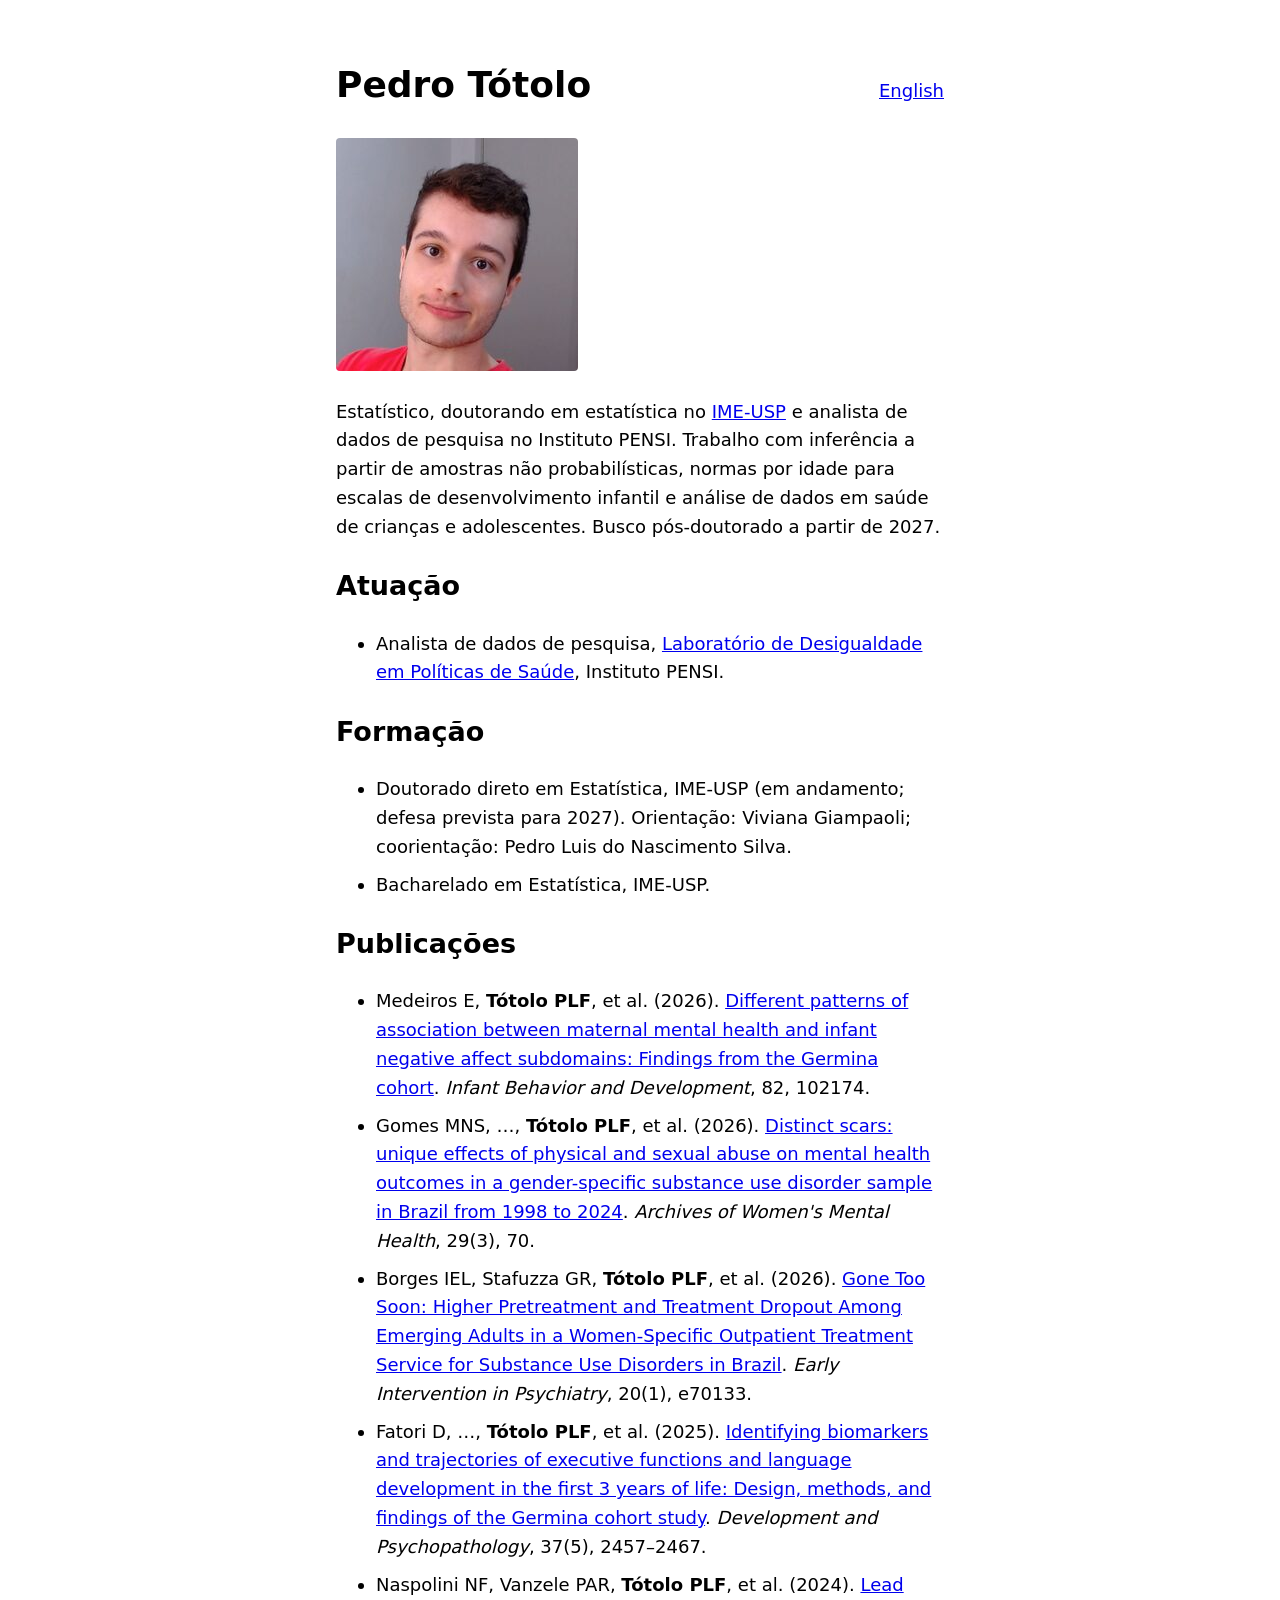
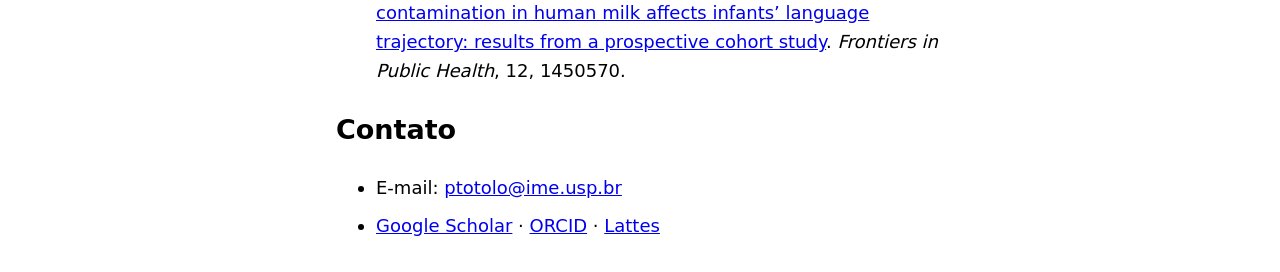
<file: index.html>
<!doctype html>
<html lang="pt-BR">
<head>
<meta charset="utf-8">
<meta name="viewport" content="width=device-width, initial-scale=1">
<title>Pedro Luis Freitas Tótolo</title>
<meta name="description" content="Pedro Luis Freitas Tótolo, estatístico, doutorando em estatística no IME-USP e analista de dados de pesquisa no Instituto PENSI.">
<meta property="og:title" content="Pedro Luis Freitas Tótolo">
<meta property="og:description" content="Estatístico, doutorando no IME-USP e analista de dados de pesquisa no Instituto PENSI.">
<meta property="og:image" content="https://ptotolo.github.io/photo.jpg">
<meta property="og:url" content="https://ptotolo.github.io/">
<meta property="og:type" content="profile">
<link rel="icon" href="photo.jpg">
<link rel="alternate" hreflang="pt-BR" href="https://ptotolo.github.io/">
<link rel="alternate" hreflang="en" href="https://ptotolo.github.io/en.html">
<link rel="stylesheet" href="style.css">
</head>
<body>
<header>
<h1>Pedro Tótolo</h1>
<nav><a href="en.html" hreflang="en" lang="en">English</a></nav>
</header>
<main>
<img src="photo.jpg" width="242" height="233" alt="Foto de Pedro Tótolo">
<p>Estatístico, doutorando em estatística no <a href="https://www.ime.usp.br">IME-USP</a> e analista de dados de pesquisa no Instituto PENSI. Trabalho com inferência a partir de amostras não probabilísticas, normas por idade para escalas de desenvolvimento infantil e análise de dados em saúde de crianças e adolescentes. Busco pós-doutorado a partir de 2027.</p>
<h2>Atuação</h2>
<ul>
<li>Analista de dados de pesquisa, <a href="https://institutopensi.org.br/pesquisa/ciencias-sociais/lab-desigualdade">Laboratório de Desigualdade em Políticas de Saúde</a>, Instituto PENSI.</li>
</ul>
<h2>Formação</h2>
<ul>
<li>Doutorado direto em Estatística, IME-USP (em andamento; defesa prevista para 2027). Orientação: Viviana Giampaoli; coorientação: Pedro Luis do Nascimento Silva.</li>
<li>Bacharelado em Estatística, IME-USP.</li>
</ul>
<h2>Publicações</h2>
<ul>
<li>Medeiros E, <b>Tótolo PLF</b>, et al. (2026). <a href="https://doi.org/10.1016/j.infbeh.2025.102174">Different patterns of association between maternal mental health and infant negative affect subdomains: Findings from the Germina cohort</a>. <i>Infant Behavior and Development</i>, 82, 102174.</li>
<li>Gomes MNS, …, <b>Tótolo PLF</b>, et al. (2026). <a href="https://doi.org/10.1007/s00737-026-01702-5">Distinct scars: unique effects of physical and sexual abuse on mental health outcomes in a gender-specific substance use disorder sample in Brazil from 1998 to 2024</a>. <i>Archives of Women's Mental Health</i>, 29(3), 70.</li>
<li>Borges IEL, Stafuzza GR, <b>Tótolo PLF</b>, et al. (2026). <a href="https://doi.org/10.1111/eip.70133">Gone Too Soon: Higher Pretreatment and Treatment Dropout Among Emerging Adults in a Women-Specific Outpatient Treatment Service for Substance Use Disorders in Brazil</a>. <i>Early Intervention in Psychiatry</i>, 20(1), e70133.</li>
<li>Fatori D, …, <b>Tótolo PLF</b>, et al. (2025). <a href="https://doi.org/10.1017/s0954579425000069">Identifying biomarkers and trajectories of executive functions and language development in the first 3 years of life: Design, methods, and findings of the Germina cohort study</a>. <i>Development and Psychopathology</i>, 37(5), 2457–2467.</li>
<li>Naspolini NF, Vanzele PAR, <b>Tótolo PLF</b>, et al. (2024). <a href="https://doi.org/10.3389/fpubh.2024.1450570">Lead contamination in human milk affects infants’ language trajectory: results from a prospective cohort study</a>. <i>Frontiers in Public Health</i>, 12, 1450570.</li>
</ul>
<h2>Contato</h2>
<ul>
<li>E-mail: <a href="mailto:ptotolo@ime.usp.br">ptotolo@ime.usp.br</a></li>
<li><a rel="me" href="https://scholar.google.com/citations?user=zwDX9LEAAAAJ">Google Scholar</a> · <a rel="me" href="https://orcid.org/0000-0002-2468-3622">ORCID</a> · <a rel="me" href="http://lattes.cnpq.br/4836740196986089">Lattes</a></li>
</ul>
</main>
</body>
</html>
</file>
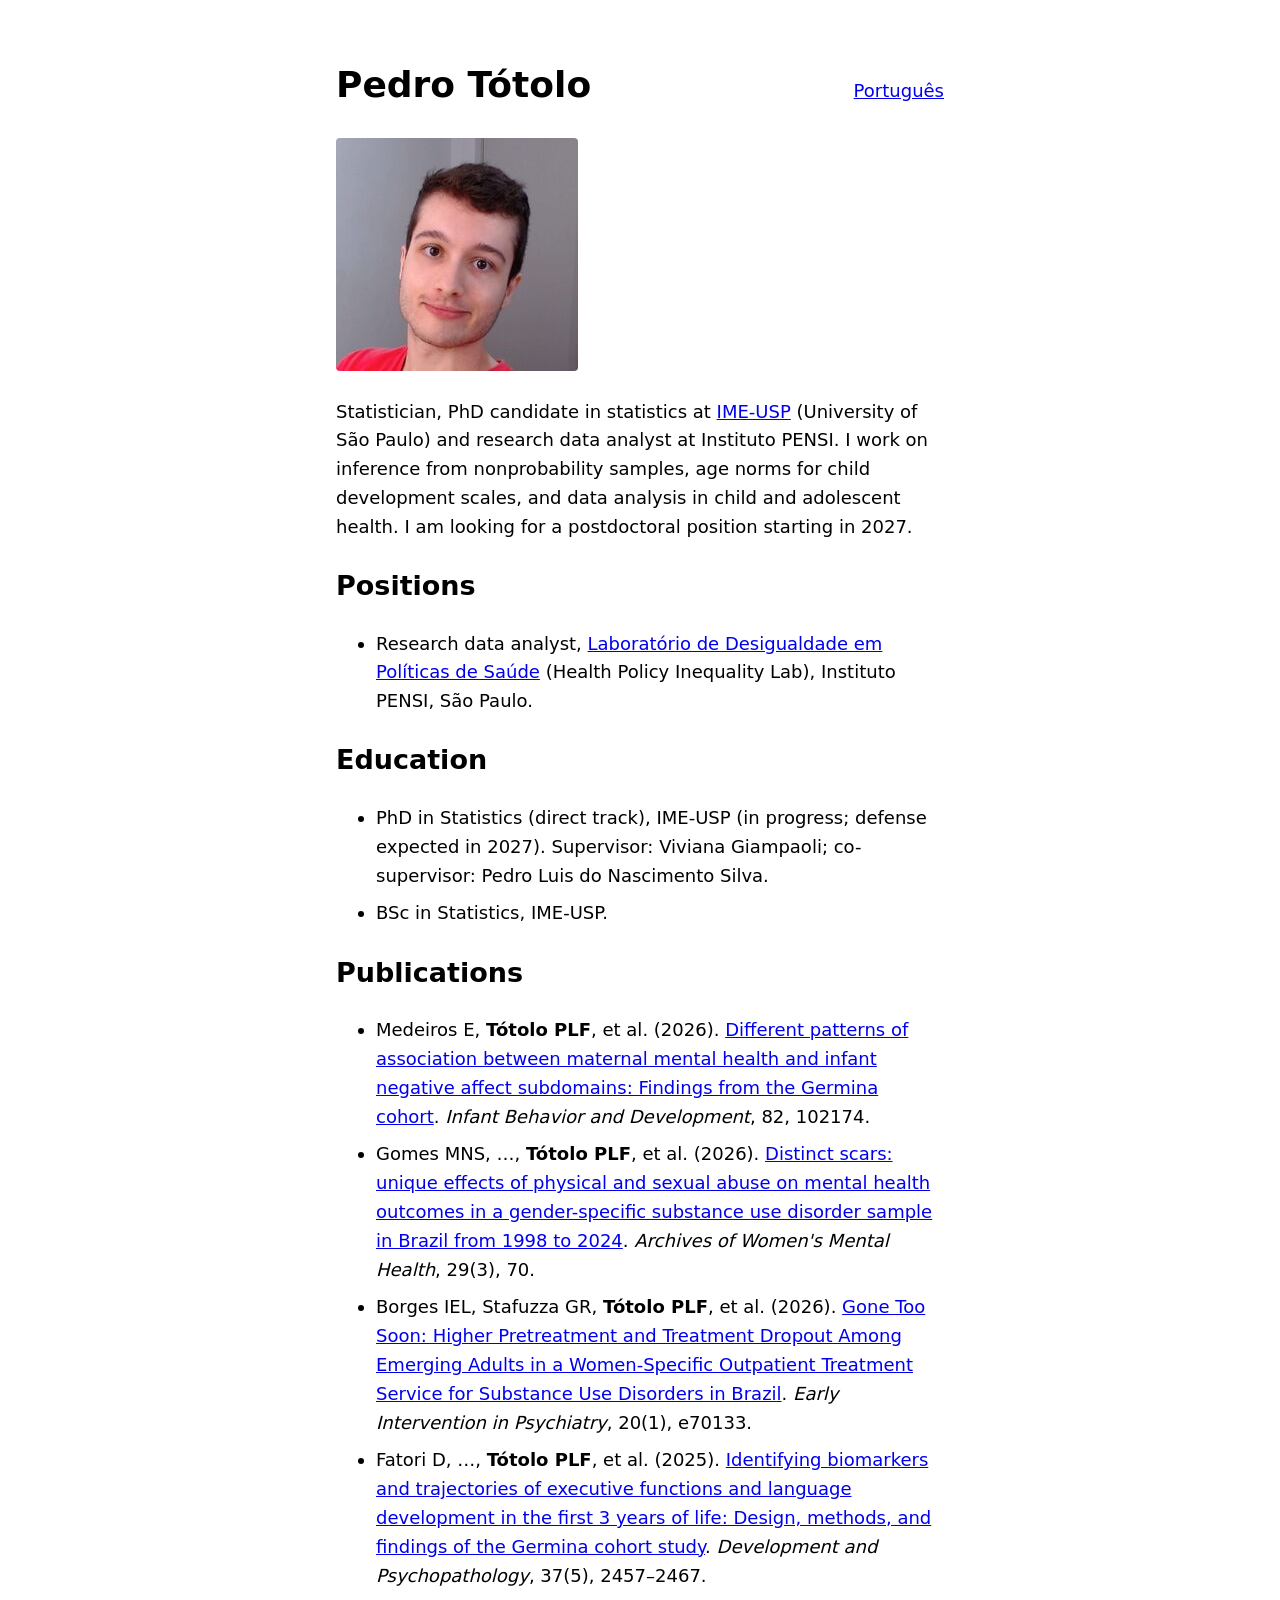
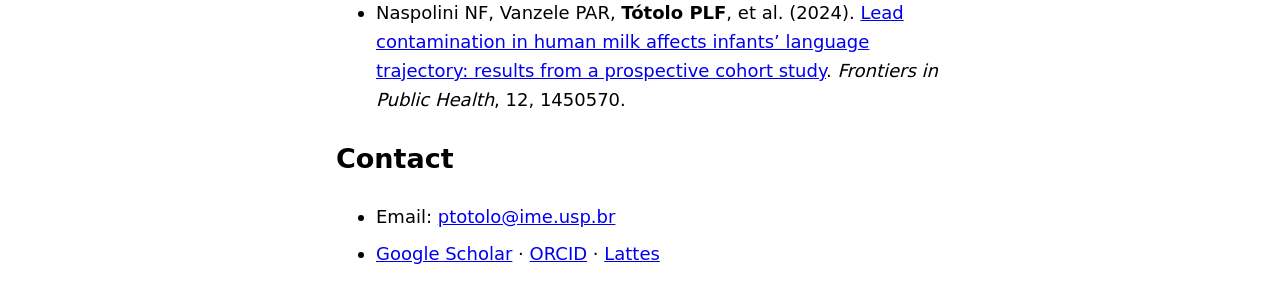
<file: en.html>
<!doctype html>
<html lang="en">
<head>
<meta charset="utf-8">
<meta name="viewport" content="width=device-width, initial-scale=1">
<title>Pedro Luis Freitas Tótolo</title>
<meta name="description" content="Pedro Luis Freitas Tótolo, statistician, PhD candidate in statistics at IME-USP and research data analyst at Instituto PENSI.">
<meta property="og:title" content="Pedro Luis Freitas Tótolo">
<meta property="og:description" content="Statistician, PhD candidate at IME-USP and research data analyst at Instituto PENSI.">
<meta property="og:image" content="https://ptotolo.github.io/photo.jpg">
<meta property="og:url" content="https://ptotolo.github.io/en.html">
<meta property="og:type" content="profile">
<link rel="icon" href="photo.jpg">
<link rel="alternate" hreflang="pt-BR" href="https://ptotolo.github.io/">
<link rel="alternate" hreflang="en" href="https://ptotolo.github.io/en.html">
<link rel="stylesheet" href="style.css">
</head>
<body>
<header>
<h1>Pedro Tótolo</h1>
<nav><a href="./" hreflang="pt-BR" lang="pt-BR">Português</a></nav>
</header>
<main>
<img src="photo.jpg" width="242" height="233" alt="Photo of Pedro Tótolo">
<p>Statistician, PhD candidate in statistics at <a href="https://www.ime.usp.br">IME-USP</a> (University of São Paulo) and research data analyst at Instituto PENSI. I work on inference from nonprobability samples, age norms for child development scales, and data analysis in child and adolescent health. I am looking for a postdoctoral position starting in 2027.</p>
<h2>Positions</h2>
<ul>
<li>Research data analyst, <a href="https://institutopensi.org.br/pesquisa/ciencias-sociais/lab-desigualdade" hreflang="pt-BR">Laboratório de Desigualdade em Políticas de Saúde</a> (Health Policy Inequality Lab), Instituto PENSI, São Paulo.</li>
</ul>
<h2>Education</h2>
<ul>
<li>PhD in Statistics (direct track), IME-USP (in progress; defense expected in 2027). Supervisor: Viviana Giampaoli; co-supervisor: Pedro Luis do Nascimento Silva.</li>
<li>BSc in Statistics, IME-USP.</li>
</ul>
<h2>Publications</h2>
<ul>
<li>Medeiros E, <b>Tótolo PLF</b>, et al. (2026). <a href="https://doi.org/10.1016/j.infbeh.2025.102174">Different patterns of association between maternal mental health and infant negative affect subdomains: Findings from the Germina cohort</a>. <i>Infant Behavior and Development</i>, 82, 102174.</li>
<li>Gomes MNS, …, <b>Tótolo PLF</b>, et al. (2026). <a href="https://doi.org/10.1007/s00737-026-01702-5">Distinct scars: unique effects of physical and sexual abuse on mental health outcomes in a gender-specific substance use disorder sample in Brazil from 1998 to 2024</a>. <i>Archives of Women's Mental Health</i>, 29(3), 70.</li>
<li>Borges IEL, Stafuzza GR, <b>Tótolo PLF</b>, et al. (2026). <a href="https://doi.org/10.1111/eip.70133">Gone Too Soon: Higher Pretreatment and Treatment Dropout Among Emerging Adults in a Women-Specific Outpatient Treatment Service for Substance Use Disorders in Brazil</a>. <i>Early Intervention in Psychiatry</i>, 20(1), e70133.</li>
<li>Fatori D, …, <b>Tótolo PLF</b>, et al. (2025). <a href="https://doi.org/10.1017/s0954579425000069">Identifying biomarkers and trajectories of executive functions and language development in the first 3 years of life: Design, methods, and findings of the Germina cohort study</a>. <i>Development and Psychopathology</i>, 37(5), 2457–2467.</li>
<li>Naspolini NF, Vanzele PAR, <b>Tótolo PLF</b>, et al. (2024). <a href="https://doi.org/10.3389/fpubh.2024.1450570">Lead contamination in human milk affects infants’ language trajectory: results from a prospective cohort study</a>. <i>Frontiers in Public Health</i>, 12, 1450570.</li>
</ul>
<h2>Contact</h2>
<ul>
<li>Email: <a href="mailto:ptotolo@ime.usp.br">ptotolo@ime.usp.br</a></li>
<li><a rel="me" href="https://scholar.google.com/citations?user=zwDX9LEAAAAJ">Google Scholar</a> · <a rel="me" href="https://orcid.org/0000-0002-2468-3622">ORCID</a> · <a rel="me" href="http://lattes.cnpq.br/4836740196986089">Lattes</a></li>
</ul>
</main>
</body>
</html>
</file>
<file: style.css>
:root { color-scheme: light dark; }
body { max-width: 38rem; margin: 2rem auto; padding: 0 1rem; font: 1.125rem/1.6 system-ui, sans-serif; }
header { display: flex; justify-content: space-between; align-items: baseline; }
li { margin-bottom: 0.5em; }
img { max-width: 100%; height: auto; border-radius: 4px; }
</file>
